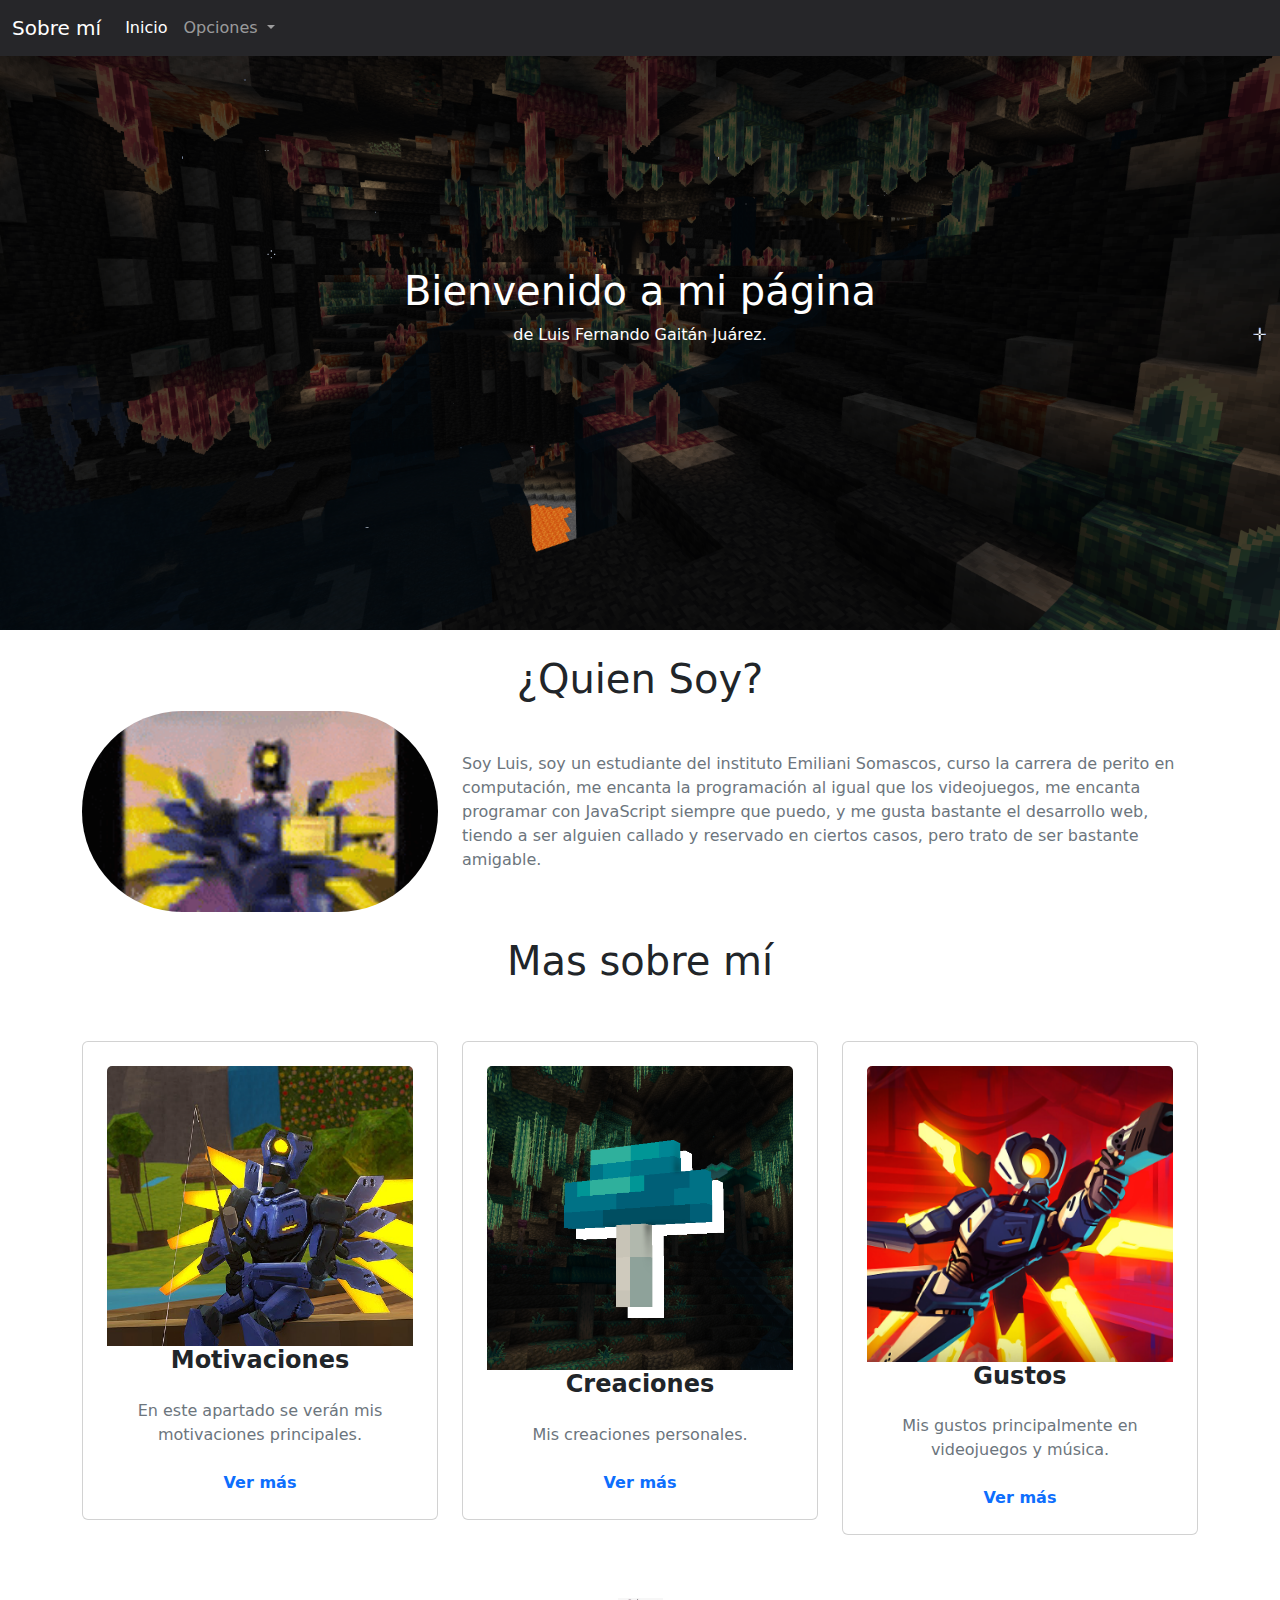
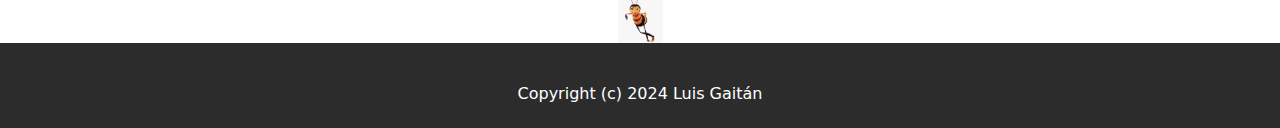
<file: index.html>
<!DOCTYPE html>

<html lang="en">
    <head>
        <meta charset="UTF-8">
        <meta name="viewport" content="width=device-width, initial-scale=1.0">
        <title>Pepe</title>
        <link rel="stylesheet" href="css/style.css">
        <link href="https://cdn.jsdelivr.net/npm/bootstrap@5.3.3/dist/css/bootstrap.min.css" rel="stylesheet" integrity="sha384-QWTKZyjpPEjISv5WaRU9OFeRpok6YctnYmDr5pNlyT2bRjXh0JMhjY6hW+ALEwIH" crossorigin="anonymous">
        <script src="https://cdn.jsdelivr.net/npm/bootstrap@5.3.3/dist/js/bootstrap.bundle.min.js" integrity="sha384-YvpcrYf0tY3lHB60NNkmXc5s9fDVZLESaAA55NDzOxhy9GkcIdslK1eN7N6jIeHz" crossorigin="anonymous"></script>
    </head>
    <nav class="navbar navbar-expand-lg navbar-custom navbar-inverse navbar-dark fixed-top" style="background-color: rgb(38, 38, 41)">
        <div class="container-fluid">
          <a class="color-me navbar-brand" href="index.html ">Sobre mí</a>
          <button class="navbar-toggler" type="button" data-bs-toggle="collapse" data-bs-target="#navbarSupportedContent" aria-controls="navbarSupportedContent" aria-expanded="false" aria-label="Toggle navigation">
            <span class="navbar-toggler-icon"></span>
          </button>
          <div class="collapse navbar-collapse" id="navbarSupportedContent">
            <ul class="navbar-nav me-auto mb-2 mb-lg-0">
              <li class="nav-item">
                <a class="color-me nav-link active" aria-current="page" href="index.html">Inicio</a>
              </li>
              <li class="nav-item dropdown">
                <a class="nav-link dropdown-toggle" href="#" role="button" data-bs-toggle="dropdown" aria-expanded="false">
                  Opciones
                </a>
                <ul class="dropdown-menu">
                  <li><a class="color-me dropdown-item" href="pages/motivaciones.html">Motivaciones</a></li>
                  <li><a class="color-me dropdown-item" href="pages/creaciones.html">Creaciones</a></li>
                  <li><a class="color-me dropdown-item" href="pages/gustos.html">Gustos</a></li>
                </ul>
              </li>
            </ul>
          </div>
      </div>
    </nav>


    <body class="Cuerpo">

        <header class="header_main">
          <div>
            <h1>Bienvenido a mi página</h1>
            <p>de Luis Fernando Gaitán Juárez.</p>
          </div>
        </header>

        <div class="text-center">
          <h1 class="need-margin">¿Quien Soy?</h1>
        </div>

        <div class="container">
          <div class="row align-items-center">
            <div class="col-md-4">
              <img class="card-img-top" src="img/ultrakill-v1.gif" class="img-fluid" style="border-radius: 100px;">
            </div>

            <div class="col-md-8">
              <p class="mb-4 text-secondary need-margin">Soy Luis, soy un estudiante del instituto Emiliani Somascos, curso la carrera de perito en computación, me encanta la programación al igual
                que los videojuegos, me encanta programar con JavaScript siempre que puedo, y me gusta bastante el desarrollo web, tiendo a ser alguien callado y reservado en
                ciertos casos, pero trato de ser bastante amigable.</p>
            </div>
          </div>
        </div>

        <div class="text-center">
          <h1 class="need-margin">Mas sobre mí</h1>
        </div>

        <section class="py-5 py-xl-8 bsb-section-py-xxl-1">
          <div class="container overflow-hidden">
            <div class="row gy-4 gy-md-0 gx-xxl-5">
              <div class="col-12 col-md-4">
                <div class="card">
                  <div class="card-body text-center p-4 p-xxl-5">
                    <img class="card-img-top" src="img/motivaciones-icono.png">
                    <h4 class="fw-bold mb-4">Motivaciones</h4>
                    <p class="mb-4 text-secondary">En este apartado se verán mis motivaciones principales.</p>

                    <a href="pages/motivaciones.html" class="fw-bold text-decoration-none link-primary">
                      Ver más
                    </a>

                  </div>
                </div>
              </div>
              <div class="col-12 col-md-4">
                <div class="card">
                  <div class="card-body text-center p-4 p-xxl-5">
                    <img class="card-img-top" src="img/creaciones-icono.png">
                    <h4 class="fw-bold mb-4">Creaciones</h4>
                    <p class="mb-4 text-secondary">Mis creaciones personales.</p>

                    <a href="pages/creaciones.html" class="fw-bold text-decoration-none link-primary">
                      Ver más
                    </a>

                  </div>
                </div>
              </div>
              <div class="col-12 col-md-4">
                <div class="card">
                  <div class="card-body text-center p-4 p-xxl-5">
                    <img class="card-img-top" src="img/gustos-icono.png">
                    <h4 class="fw-bold mb-4">Gustos</h4>
                    <p class="mb-4 text-secondary">Mis gustos principalmente en videojuegos y música.</p>

                    <a href="pages/gustos.html" class="fw-bold text-decoration-none link-primary">
                      Ver más
                    </a>

                  </div>
                </div>
              </div>
            </div>
          </div>
        </section>

        <div class="text-center">
          <img class="list" src="img/bee.jpg" style="width: 45px;">
        </div>

    </body>

    <footer class="text-center text-lg-start">
      <div class="text-center p-3" style="background-color: rgb(44, 44, 44);">
        <h6 style="color: white; margin-top: 25px;">Copyright (c) 2024 Luis Gaitán</h6>
      </div>
    </footer>
</html>
</file>
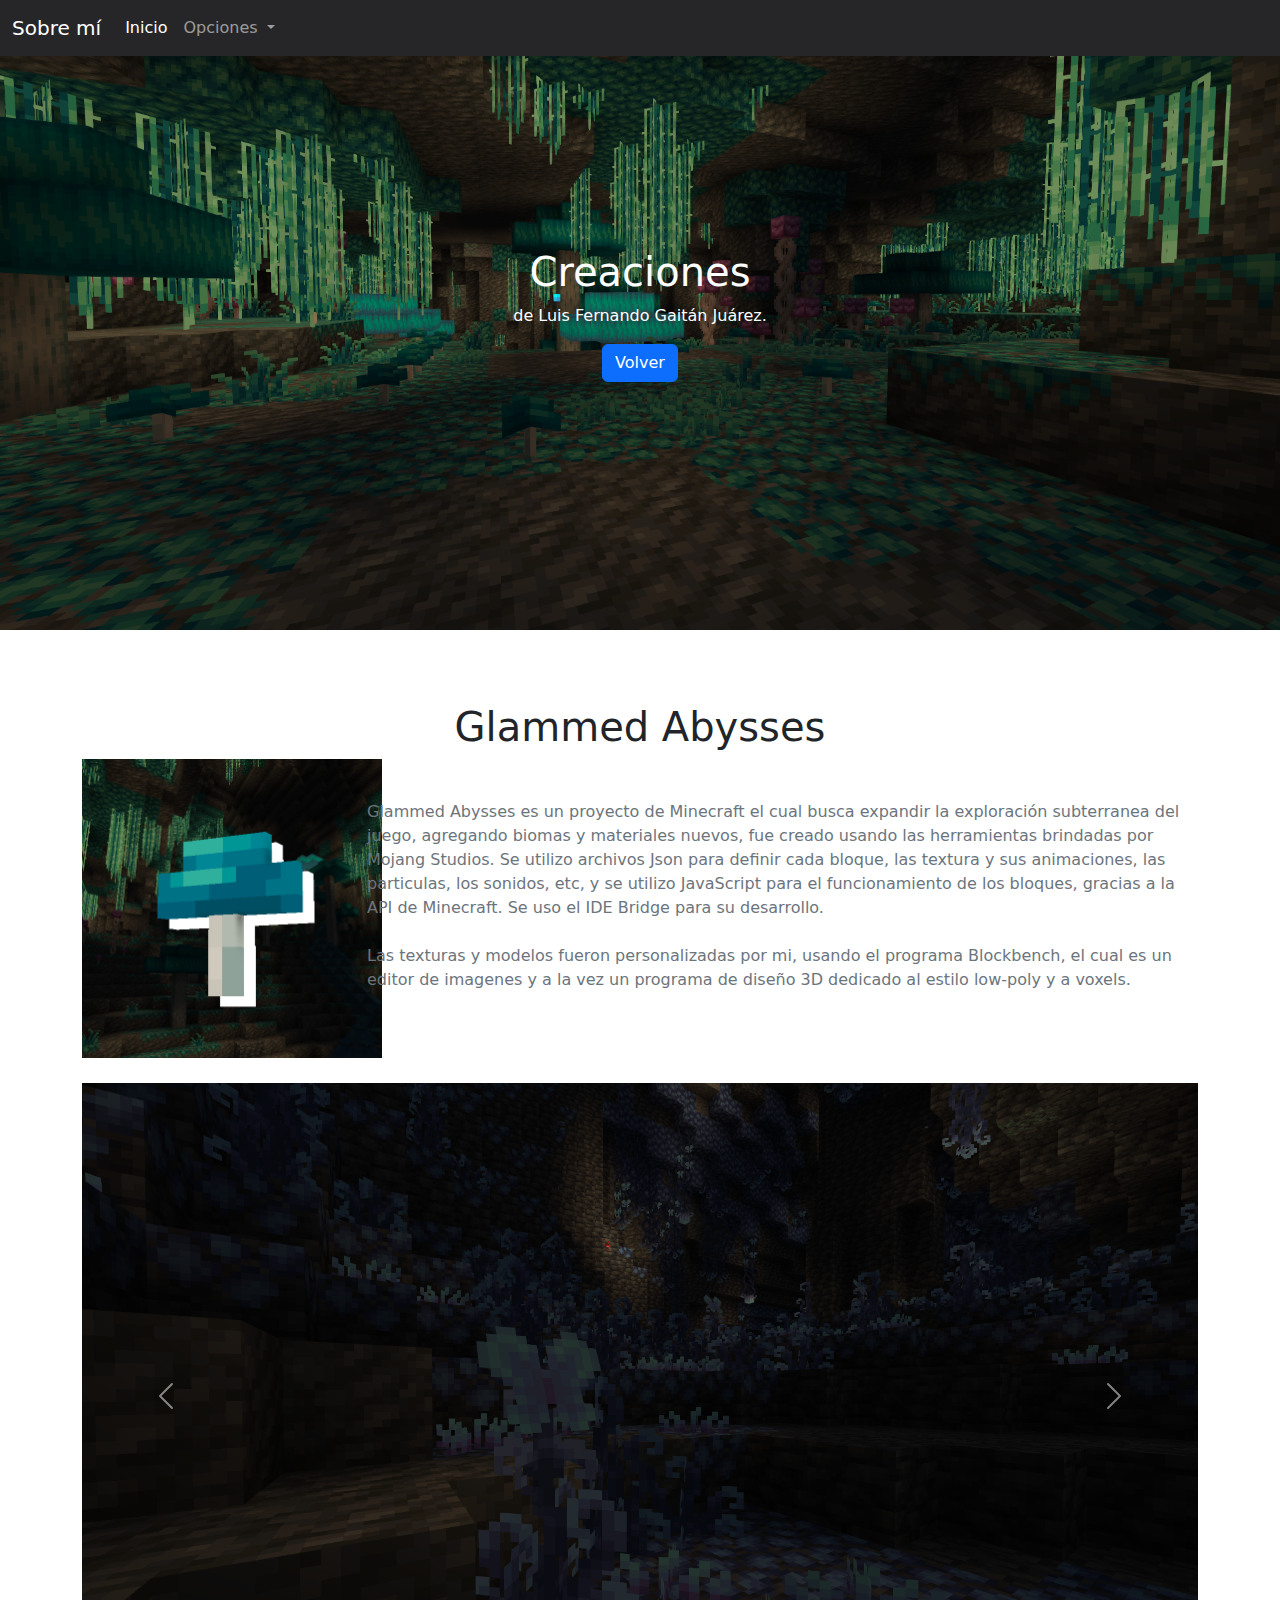
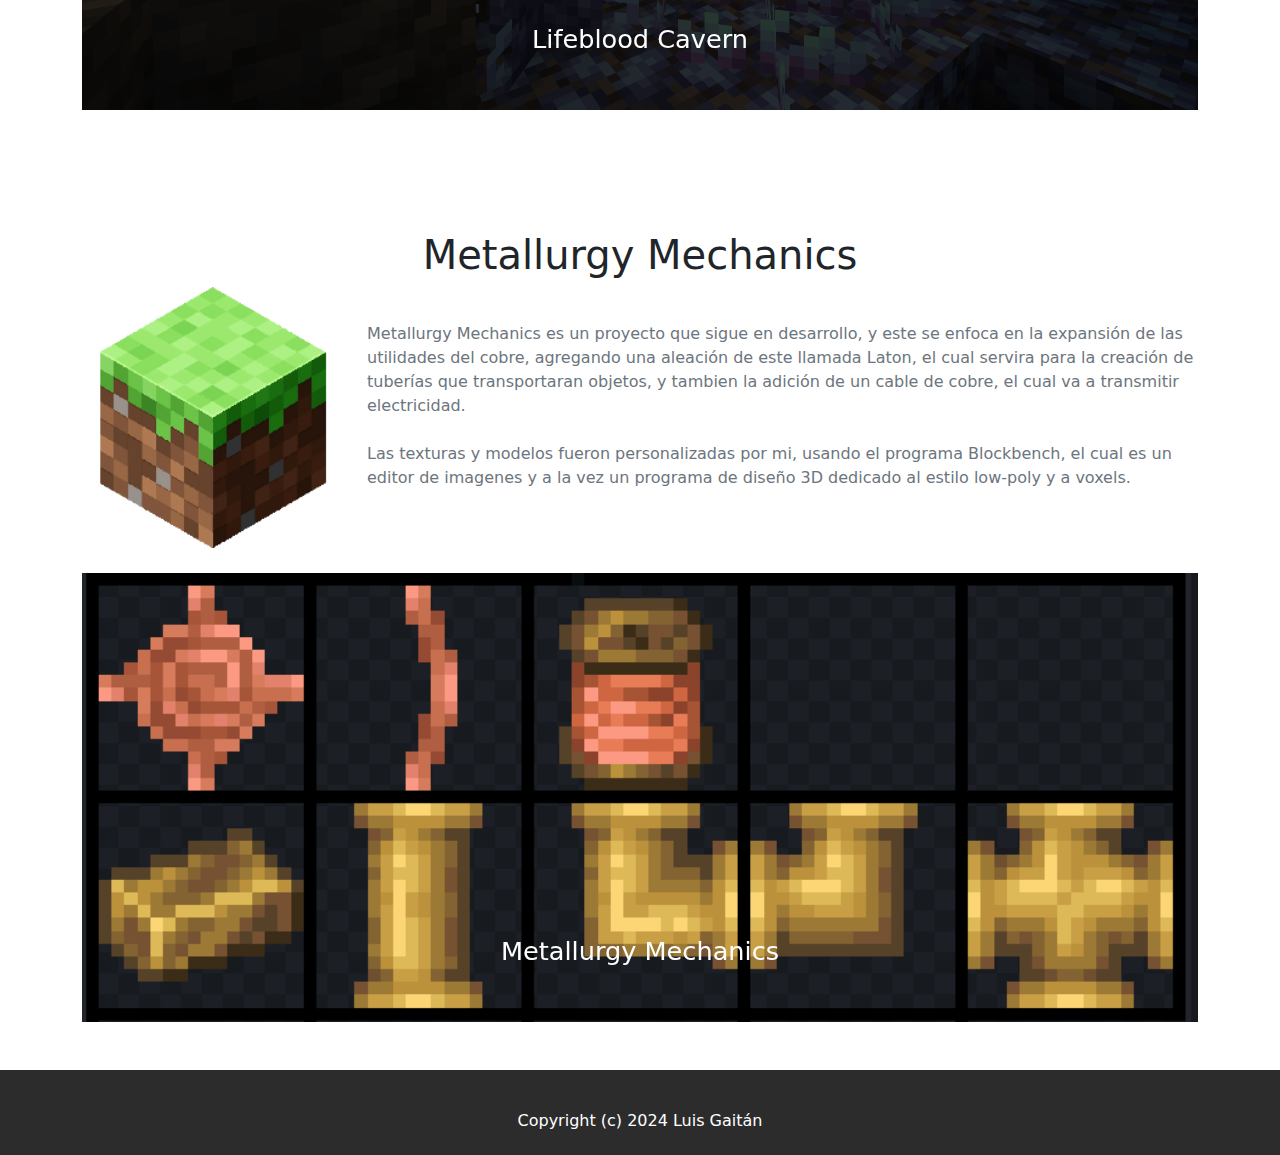
<file: pages/creaciones.html>
<!DOCTYPE html>

<html lang="en">
    <head>
        <meta charset="UTF-8">
        <meta name="viewport" content="width=device-width, initial-scale=1.0">
        <title>Pepe</title>
        <link rel="stylesheet" href="../css/style.css">
        <link href="https://cdn.jsdelivr.net/npm/bootstrap@5.3.3/dist/css/bootstrap.min.css" rel="stylesheet" integrity="sha384-QWTKZyjpPEjISv5WaRU9OFeRpok6YctnYmDr5pNlyT2bRjXh0JMhjY6hW+ALEwIH" crossorigin="anonymous">
        <script src="https://cdn.jsdelivr.net/npm/bootstrap@5.3.3/dist/js/bootstrap.bundle.min.js" integrity="sha384-YvpcrYf0tY3lHB60NNkmXc5s9fDVZLESaAA55NDzOxhy9GkcIdslK1eN7N6jIeHz" crossorigin="anonymous"></script>
    </head>
    <nav class="navbar navbar-expand-lg navbar-custom navbar-inverse navbar-dark fixed-top" style="background-color: rgb(38, 38, 41)">
      <div class="container-fluid">
        <a class="color-me navbar-brand" href="../index.html ">Sobre mí</a>
        <button class="navbar-toggler" type="button" data-bs-toggle="collapse" data-bs-target="#navbarSupportedContent" aria-controls="navbarSupportedContent" aria-expanded="false" aria-label="Toggle navigation">
          <span class="navbar-toggler-icon"></span>
        </button>
        <div class="collapse navbar-collapse" id="navbarSupportedContent">
          <ul class="navbar-nav me-auto mb-2 mb-lg-0">
            <li class="nav-item">
              <a class="color-me nav-link active" aria-current="page" href="../index.html">Inicio</a>
            </li>
            <li class="nav-item dropdown">
              <a class="nav-link dropdown-toggle" href="#" role="button" data-bs-toggle="dropdown" aria-expanded="false">
                Opciones
              </a>
              <ul class="dropdown-menu">
                <li><a class="color-me dropdown-item" href="motivaciones.html">Motivaciones</a></li>
                <li><a class="color-me dropdown-item" href="creaciones.html">Creaciones</a></li>
                <li><a class="color-me dropdown-item" href="gustos.html">Gustos</a></li>
              </ul>
            </li>
          </ul>
        </div>
    </div>
  </nav>


    <body class="Cuerpo">

      <header class="header_creaciones">
        <div class="content-overlay">
          <h1>Creaciones</h1>
          <p>de Luis Fernando Gaitán Juárez.</p>
          <a href="../index.html" class="btn btn-primary">Volver</a>
        </div>
      </header>

      <section class="py-5 py-xl-8 bsb-section-py-xxl-1">
        <div class="container overflow-hidden">

          <div class="text-center need-margin">
            <h1>Glammed Abysses</h1>
          </div>

          <div class="row align-items-center" style="margin-bottom: 25px;">
            <div class="col-md-3">
              <div class="d-flex justify-content-right">
                <img class="card-img-top" src="../img/creaciones-icono.png" class="img-fluid" style="width: 300px; height: auto;">
              </div>
            </div>
  
            <div class="col-md-9">
              <p class="mb-4 text-secondary">Glammed Abysses es un proyecto de Minecraft el cual busca 
                expandir la exploración subterranea del juego, agregando biomas y materiales nuevos, 
                fue creado usando las herramientas brindadas por Mojang Studios. Se utilizo archivos
                 Json para definir cada bloque, las textura y sus animaciones, las particulas, los sonidos, etc, y se utilizo 
                 JavaScript para el funcionamiento de los bloques, gracias a la API de Minecraft. Se uso el
                  IDE Bridge para su desarrollo.
              </p>
              <p class="mb-4 text-secondary">
                Las texturas y modelos fueron personalizadas por mi, usando el programa Blockbench, el cual 
                 es un editor de imagenes y a la vez un programa de diseño 3D dedicado al estilo low-poly y a
                 voxels.
              </p>
            </div>
          </div>

          <div id="carouselExample" class="carousel slide">
            <div class="carousel-inner">
              <div class="carousel-item active">
                <img src="../img/creaciones/Lifeblood.png" class="d-block w-100" alt="...">
                <div class="carousel-caption">
                  <h5 style="font-size: 2vw; margin-right:100px; margin-left: 100px;">Lifeblood Cavern</h5>
                  <h5 style="font-size: 1.5vw; margin-right:100px; margin-left: 100px;" ></p>
                </div>
              </div>
              <div class="carousel-item">
                <img src="../img/creaciones/Gleaming.png" class="d-block w-100" alt="...">
                <div class="carousel-caption">
                  <h5 style="font-size: 2vw; margin-right:100px; margin-left: 100px;">Gleaming Cavern</h5>
                  <h5 style="font-size: 1.5vw; margin-right:100px; margin-left: 100px;" ></p>
                </div>
              </div>
              <div class="carousel-item">
                <img src="../img/creaciones/Crystal.png" class="d-block w-100" alt="...">
                <div class="carousel-caption">
                  <h5 style="font-size: 2vw; margin-right:100px; margin-left: 100px;">Crystal Garden</h5>
                  <h5 style="font-size: 1.5vw; margin-right:100px; margin-left: 100px;" ></p>
                </div>
              </div>
              <div class="carousel-item">
                <img src="../img/creaciones/Frozen.png" class="d-block w-100" alt="...">
                <div class="carousel-caption">
                  <h5 style="font-size: 2vw; margin-right:100px; margin-left: 100px;">Frozen Depths</h5>
                  <h5 style="font-size: 1.5vw; margin-right:100px; margin-left: 100px;" ></p>
                </div>
              </div>
              <div class="carousel-item">
                <img src="../img/creaciones/Volcanic.png" class="d-block w-100" alt="...">
                <div class="carousel-caption">
                  <h5 style="font-size: 2vw; margin-right:100px; margin-left: 100px;">Volcanic Chasm</h5>
                  <h5 style="font-size: 1.5vw; margin-right:100px; margin-left: 100px;" ></p>
                </div>
              </div>
              <div class="carousel-item">
                <img src="../img/creaciones/Deepnest.png" class="d-block w-100" alt="...">
                <div class="carousel-caption">
                  <h5 style="font-size: 2vw; margin-right:100px; margin-left: 100px;">Deepnest</h5>
                  <h5 style="font-size: 1.5vw; margin-right:100px; margin-left: 100px;" ></p>
                </div>
              </div>
              <div class="carousel-item">
                <img src="../img/creaciones/texturas.png" class="d-block w-100" alt="...">
                <div class="carousel-caption">
                  <h5 style="font-size: 2vw; margin-right:100px; margin-left: 100px;">Texturas</h5>
                  <h5 style="font-size: 1.5vw; margin-right:100px; margin-left: 100px;" ></p>
                </div>
              </div>
            </div>
            <button class="carousel-control-prev" type="button" data-bs-target="#carouselExample" data-bs-slide="prev">
              <span class="carousel-control-prev-icon" aria-hidden="true"></span>
              <span class="visually-hidden">Previous</span>
            </button>
            <button class="carousel-control-next" type="button" data-bs-target="#carouselExample" data-bs-slide="next">
              <span class="carousel-control-next-icon" aria-hidden="true"></span>
              <span class="visually-hidden">Next</span>
            </button>
          </div>

        </div>
      </section>

      <section class="py-5 py-xl-8 bsb-section-py-xxl-1">
        <div class="container overflow-hidden">

          <div class="text-center need-margin">
            <h1>Metallurgy Mechanics</h1>
          </div>

          <div class="row align-items-center" style="margin-bottom: 25px;">
            <div class="col-md-3">
              <div class="d-flex justify-content-right">
                <img class="card-img-top" src="../img/creaciones/minecraft.png" class="img-fluid" style="width: 300px; height: auto;">
              </div>
            </div>
  
            <div class="col-md-9">
              <p class="mb-4 text-secondary">Metallurgy Mechanics es un proyecto que sigue en desarrollo, y este se enfoca en la
                 expansión de las utilidades del cobre, agregando una aleación de este llamada Laton, el cual servira para 
                 la creación de tuberías que transportaran objetos, y tambien la adición de un cable de cobre, el cual
                  va a transmitir electricidad.
              </p>
              <p class="mb-4 text-secondary">
                Las texturas y modelos fueron personalizadas por mi, usando el programa Blockbench, el cual 
                 es un editor de imagenes y a la vez un programa de diseño 3D dedicado al estilo low-poly y a
                 voxels.
              </p>
            </div>
          </div>

          <div id="carouselExample" class="carousel slide">
            <div class="carousel-inner">
              <div class="carousel-item active">
                <img src="../img/creaciones/Brass.png" class="d-block w-100" alt="...">
                <div class="carousel-caption">
                  <h5 style="font-size: 2vw; margin-right:100px; margin-left: 100px;">Metallurgy Mechanics</h5>
                  <h5 style="font-size: 1.5vw; margin-right:100px; margin-left: 100px;" ></p>
                </div>
              </div>
            </div>
          </div>

        </div>
      </section>

    </body>

    <footer class="text-center text-lg-start">
      <div class="text-center p-3" style="background-color: rgb(44, 44, 44);">
        <h6 style="color: white; margin-top: 25px;">Copyright (c) 2024 Luis Gaitán</h6>
      </div>
    </footer>
</html>
</file>
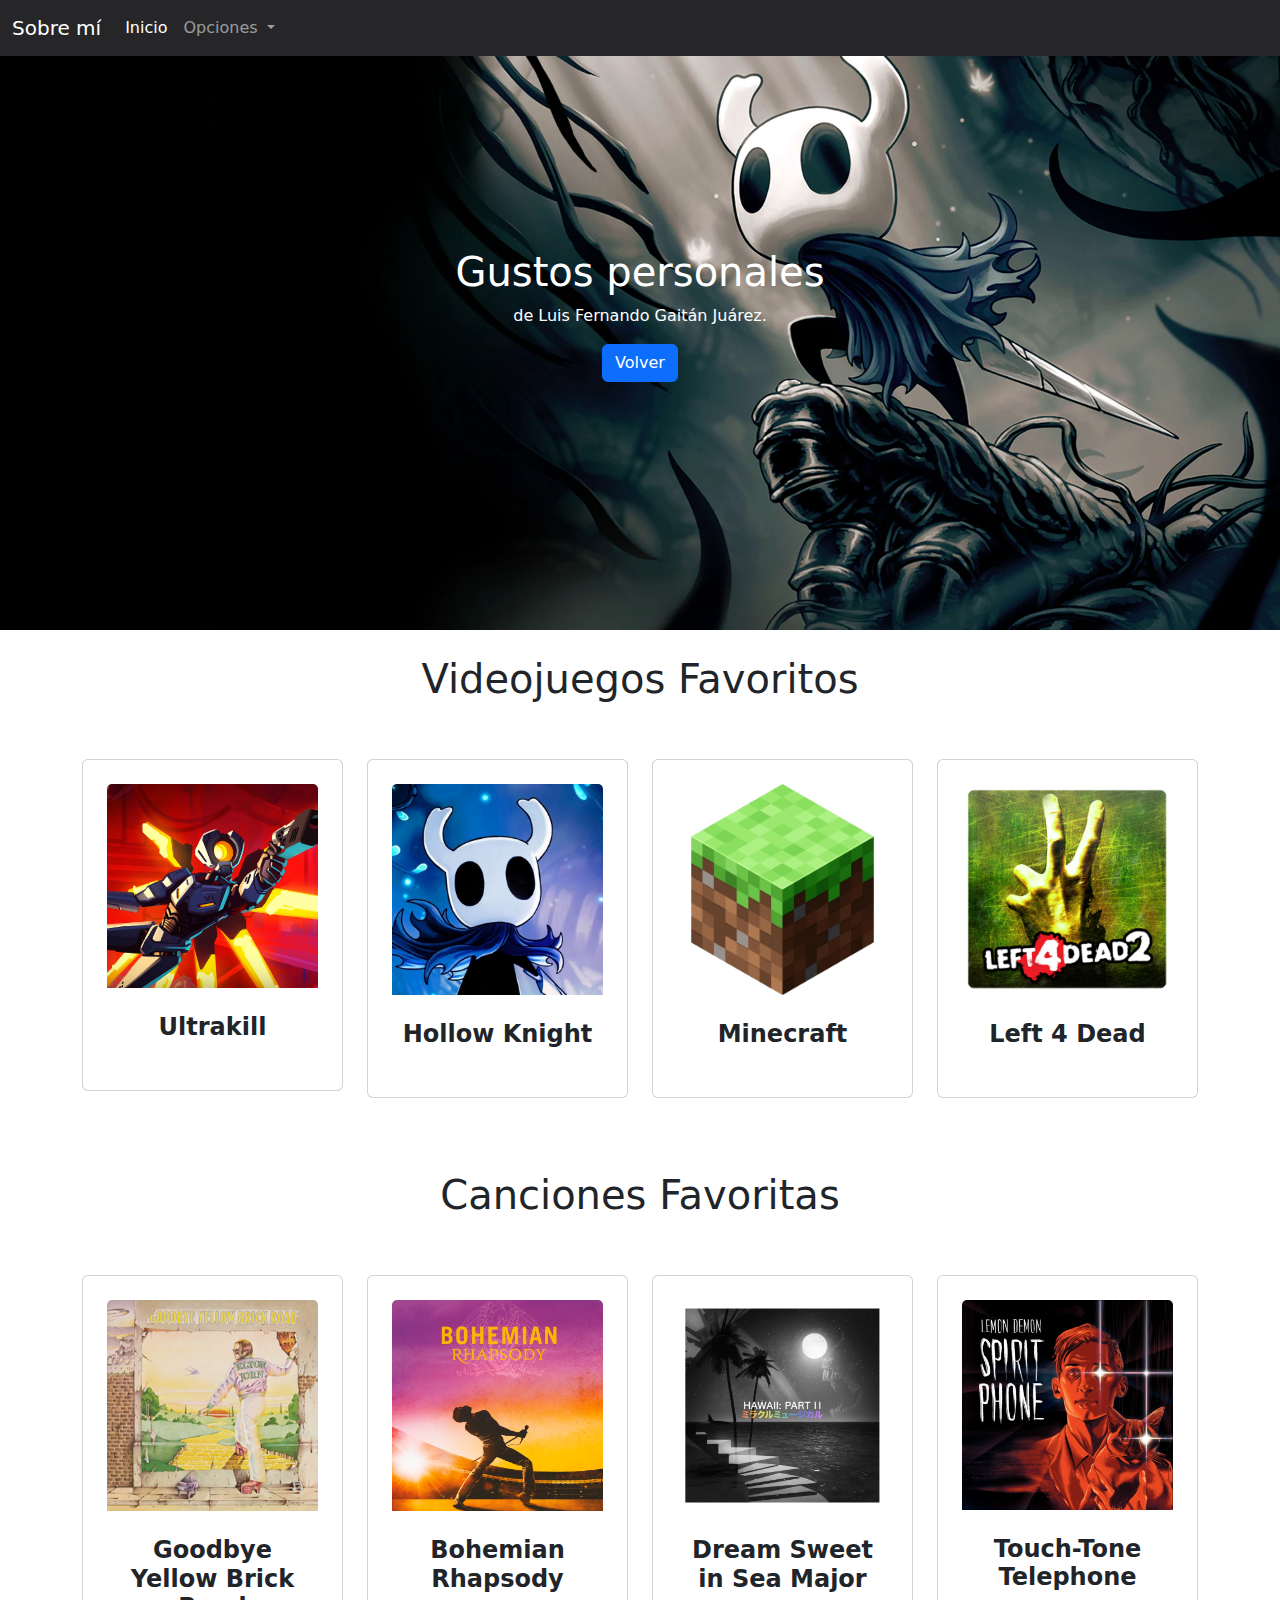
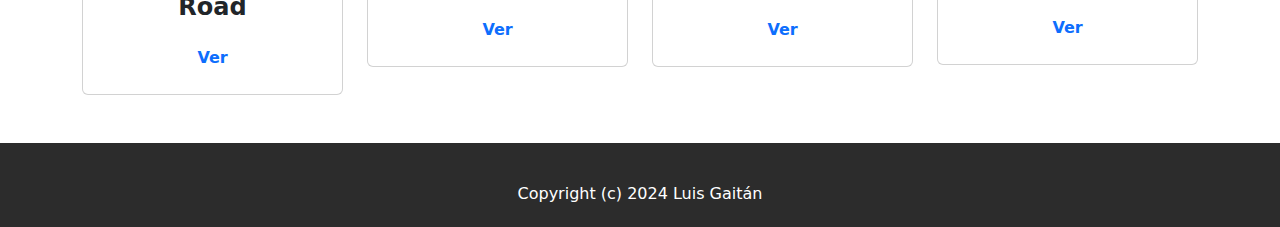
<file: pages/gustos.html>
<!DOCTYPE html>

<html lang="en">
    <head>
        <meta charset="UTF-8">
        <meta name="viewport" content="width=device-width, initial-scale=1.0">
        <title>Pepe</title>
        <link rel="stylesheet" href="../css/style.css">
        <link href="https://cdn.jsdelivr.net/npm/bootstrap@5.3.3/dist/css/bootstrap.min.css" rel="stylesheet" integrity="sha384-QWTKZyjpPEjISv5WaRU9OFeRpok6YctnYmDr5pNlyT2bRjXh0JMhjY6hW+ALEwIH" crossorigin="anonymous">
        <script src="https://cdn.jsdelivr.net/npm/bootstrap@5.3.3/dist/js/bootstrap.bundle.min.js" integrity="sha384-YvpcrYf0tY3lHB60NNkmXc5s9fDVZLESaAA55NDzOxhy9GkcIdslK1eN7N6jIeHz" crossorigin="anonymous"></script>
    </head>
    <nav class="navbar navbar-expand-lg navbar-custom navbar-inverse navbar-dark fixed-top" style="background-color: rgb(38, 38, 41)">
      <div class="container-fluid">
        <a class="color-me navbar-brand" href="../index.html ">Sobre mí</a>
        <button class="navbar-toggler" type="button" data-bs-toggle="collapse" data-bs-target="#navbarSupportedContent" aria-controls="navbarSupportedContent" aria-expanded="false" aria-label="Toggle navigation">
          <span class="navbar-toggler-icon"></span>
        </button>
        <div class="collapse navbar-collapse" id="navbarSupportedContent">
          <ul class="navbar-nav me-auto mb-2 mb-lg-0">
            <li class="nav-item">
              <a class="color-me nav-link active" aria-current="page" href="../index.html">Inicio</a>
            </li>
            <li class="nav-item dropdown">
              <a class="nav-link dropdown-toggle" href="#" role="button" data-bs-toggle="dropdown" aria-expanded="false">
                Opciones
              </a>
              <ul class="dropdown-menu">
                <li><a class="color-me dropdown-item" href="motivaciones.html">Motivaciones</a></li>
                <li><a class="color-me dropdown-item" href="creaciones.html">Creaciones</a></li>
                <li><a class="color-me dropdown-item" href="gustos.html">Gustos</a></li>
              </ul>
            </li>
          </ul>
        </div>
    </div>
  </nav>
  
    <body class="Cuerpo">

      <header class="header_gustos">
        <div class="content-overlay">
          <h1>Gustos personales</h1>
          <p>de Luis Fernando Gaitán Juárez.</p>
          <a href="../index.html" class="btn btn-primary">Volver</a>
        </div>
      </header>

      <div class="text-center need-margin">
        <h1>Videojuegos Favoritos</h1>
      </div>

      <section class="py-5 py-xl-8 bsb-section-py-xxl-1">
        <div class="container overflow-hidden">
          <div class="row gy-4 gy-md-0 gx-xxl-5">
            <div class="col-12 col-md-3">
              <div class="card">
                <div class="card-body text-center p-4 p-xxl-5">
                  <img class="card-img-top" src="../img/gustos/ultrakill.png">
                  <h4 class="fw-bold mb-4 need-margin">Ultrakill</h4>
                </div>
              </div>
            </div>
            <div class="col-12 col-md-3">
              <div class="card">
                <div class="card-body text-center p-4 p-xxl-5">
                  <img class="card-img-top" src="../img/gustos/hollow_knight.png">
                  <h4 class="fw-bold mb-4 need-margin">Hollow Knight</h4>
                </div>
              </div>
            </div>
            <div class="col-12 col-md-3">
              <div class="card">
                <div class="card-body text-center p-4 p-xxl-5">
                  <img class="card-img-top" src="../img/gustos/minecraft.png">
                  <h4 class="fw-bold mb-4 need-margin">Minecraft</h4>
                </div>
              </div>
            </div>
            <div class="col-12 col-md-3">
              <div class="card">
                <div class="card-body text-center p-4 p-xxl-5">
                  <img class="card-img-top" src="../img/gustos/left_4_dead.png">
                  <h4 class="fw-bold mb-4 need-margin">Left 4 Dead</h4>
                </div>
              </div>
            </div>
          </div>
        </div>
      </section>

      <div class="text-center need-margin">
        <h1>Canciones Favoritas</h1>
      </div>

      <section class="py-5 py-xl-8 bsb-section-py-xxl-1">
        <div class="container overflow-hidden">
          <div class="row gy-4 gy-md-0 gx-xxl-5">
            <div class="col-12 col-md-3">
              <div class="card">
                <div class="card-body text-center p-4 p-xxl-5">
                  <img class="card-img-top" src="../img/gustos/canciones/goodbye_yellow_brick_road.jpg">
                  <h4 class="fw-bold mb-4 need-margin">Goodbye Yellow Brick Road</h4>

                  <a href="https://youtu.be/wy709iNG6i8?si=3T0H-FzCGO6z0jV9" class="fw-bold text-decoration-none link-primary">
                    Ver
                  </a>

                </div>
              </div>
            </div>
            <div class="col-12 col-md-3">
              <div class="card">
                <div class="card-body text-center p-4 p-xxl-5">
                  <img class="card-img-top" src="../img/gustos/canciones/bohemian_rhapsody.png">
                  <h4 class="fw-bold mb-4 need-margin">Bohemian Rhapsody</h4>

                  <a href="https://youtu.be/yl3TsqL0ZPw?si=Y7KdOiiC-R4FPiIo" class="fw-bold text-decoration-none link-primary">
                    Ver
                  </a>

                </div>
              </div>
            </div>
            <div class="col-12 col-md-3">
              <div class="card">
                <div class="card-body text-center p-4 p-xxl-5">
                  <img class="card-img-top" src="../img/gustos/canciones/dream_sweet_in_sea_major.png">
                  <h4 class="fw-bold mb-4 need-margin">Dream Sweet in Sea Major</h4>

                  <a href="https://youtu.be/uxyM7vhU0uU?si=KfaMAQHtq5dwOH0R" class="fw-bold text-decoration-none link-primary">
                    Ver
                  </a>

                </div>
              </div>
            </div>
            <div class="col-12 col-md-3">
              <div class="card">
                <div class="card-body text-center p-4 p-xxl-5">
                  <img class="card-img-top" src="../img/gustos/canciones/touch-tone_telephone.png">
                  <h4 class="fw-bold mb-4 need-margin">Touch-Tone Telephone</h4>

                  <a href="https://youtu.be/rbxL5BVEkRs?si=V3fFvTE3Wk43d8l_" class="fw-bold text-decoration-none link-primary">
                    Ver
                  </a>

                </div>
              </div>
            </div>
          </div>
        </div>
      </section>
    </body>

    <footer class="text-center text-lg-start">
      <div class="text-center p-3" style="background-color: rgb(44, 44, 44);">
        <h6 style="color: white; margin-top: 25px;">Copyright (c) 2024 Luis Gaitán</h6>
      </div>
    </footer>
</html>
</file>
<file: css/style.css>
head{
    color: black;
}

.Cuerpo {
    background-color: rgb(255, 255, 255);
    border-radius: 15px;
    border-color: black;
    block-size: 10px;
    display: block;
}

.card_list_1, .botonxd {
    margin-top: 25px;
}

.need-margin {
    margin-top: 25px;
}

.need-more-margin {
    margin-top: 500px;
}



.list {
    margin-top: 15px;
}

.list_2 {
    margin-top: 7px;
}

.header_main {
    background-image: url('../img/banner_inicio.png');
    background-size: cover;
    background-position: center;
    height: 70vh;
    color: white;
    display: flex;
    align-items: center;
    justify-content: center;
    text-align: center;
}

.header_gustos {
    background-image: url('../img/banner_gustos.png');
    background-size: cover;
    background-position: center;
    height: 70vh;
    color: white;
    display: flex;
    align-items: center;
    justify-content: center;
    text-align: center;
}

.header_creaciones {
    background-image: url('../img/banner_creaciones.png');
    background-size: cover;
    background-position: center;
    height: 70vh;
    color: white;
    display: flex;
    align-items: center;
    justify-content: center;
    text-align: center;
}

.header_motivaciones {
    background-image: url('../img/banner_motivaciones.png');
    background-size: cover;
    background-position: center;
    height: 70vh;
    color: white;
    display: flex;
    align-items: center;
    justify-content: center;
    text-align: center;
}

.carousel-caption-xd {
    transform: translateY(50%) translateX(25%);
    bottom: 80% !important;
}
</file>
